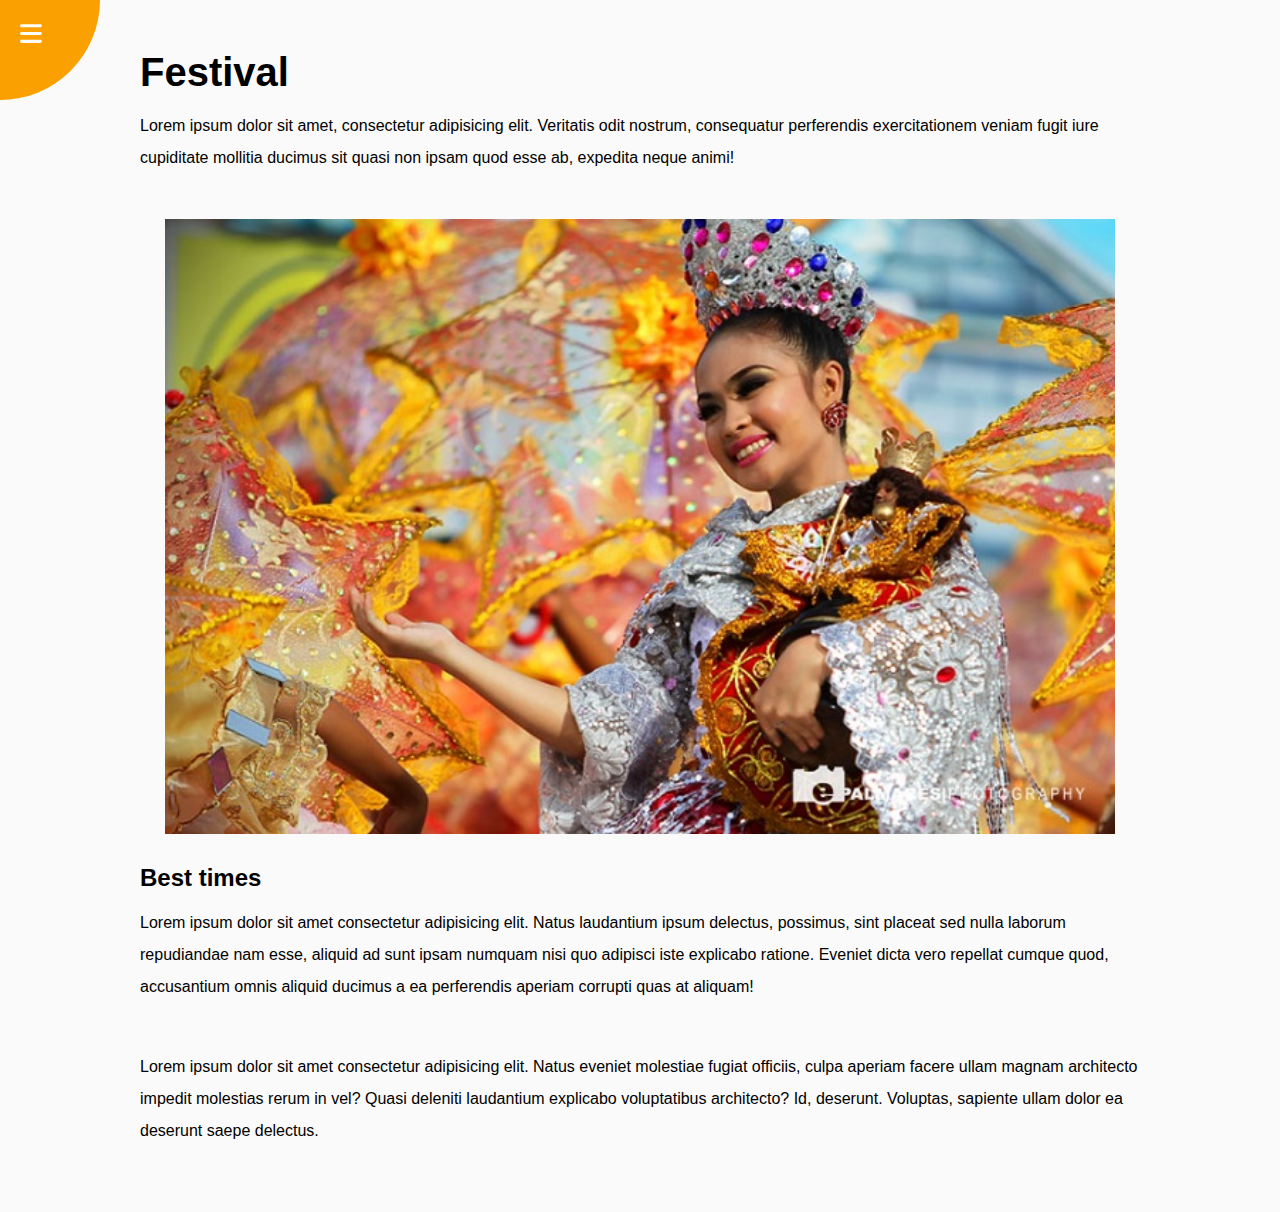
<file: index.html>
<!DOCTYPE html>
<html lang="en">

<head>
    <meta charset="UTF-8">
    <meta http-equiv="X-UA-Compatible" content="IE=edge">
    <meta name="viewport" content="width=device-width, initial-scale=1.0">
    <link rel="stylesheet" href="styles/style.css">
    <title>Document</title>
</head>

<body>
<!--    container & circle menu    -->
    <div class="container">

        <div class="circle-container">
            <div class="circle">
                <button id="open">
                    <i class="fas fa-bars"></i>
                </button>
                <button id="close">
                    <i class="fas fa-times"></i>
                </button>
            </div>
        </div>

        <div class="content">
            <h1>Festival</h1>
            <p>Lorem ipsum dolor sit amet, consectetur adipisicing elit. Veritatis odit nostrum, consequatur perferendis exercitationem veniam fugit iure cupiditate mollitia ducimus sit quasi non ipsam quod esse ab, expedita neque animi!</p>
            <img src="images/festival 2.jpg" alt="">
            <h2>Best times</h2>
            <p>Lorem ipsum dolor sit amet consectetur adipisicing elit. Natus laudantium ipsum delectus, possimus, sint placeat sed nulla laborum repudiandae nam esse, aliquid ad sunt ipsam numquam nisi quo adipisci iste explicabo ratione. Eveniet dicta vero repellat cumque quod, accusantium omnis aliquid ducimus a ea perferendis aperiam corrupti quas at aliquam!</p>
            <br>
            <p>Lorem ipsum dolor sit amet consectetur adipisicing elit. Natus eveniet molestiae fugiat officiis, culpa aperiam facere ullam magnam architecto impedit molestias rerum in vel? Quasi deleniti laudantium explicabo voluptatibus architecto? Id, deserunt. Voluptas, sapiente ullam dolor ea deserunt saepe delectus.</p>
        </div>
    </div>
<!--    NAVBAR
        navbar must be out of container    -->
    <nav>
        <ul>
            <li>
                <a href="#"><i class="fas fa-home"></i>Home</a>
            </li>
            <li>
                <a href="#"><i class="fas fa-user-alt"></i>About us</a>
            </li>
            <li>
                <a href="#"><i class="fas fa-envelope"></i>Contact</a>
            </li>
        </ul>
    </nav>

    <script src="js/all.min.js"></script>
    <script src="js/script.js"></script>
</body>

</html>
</file>
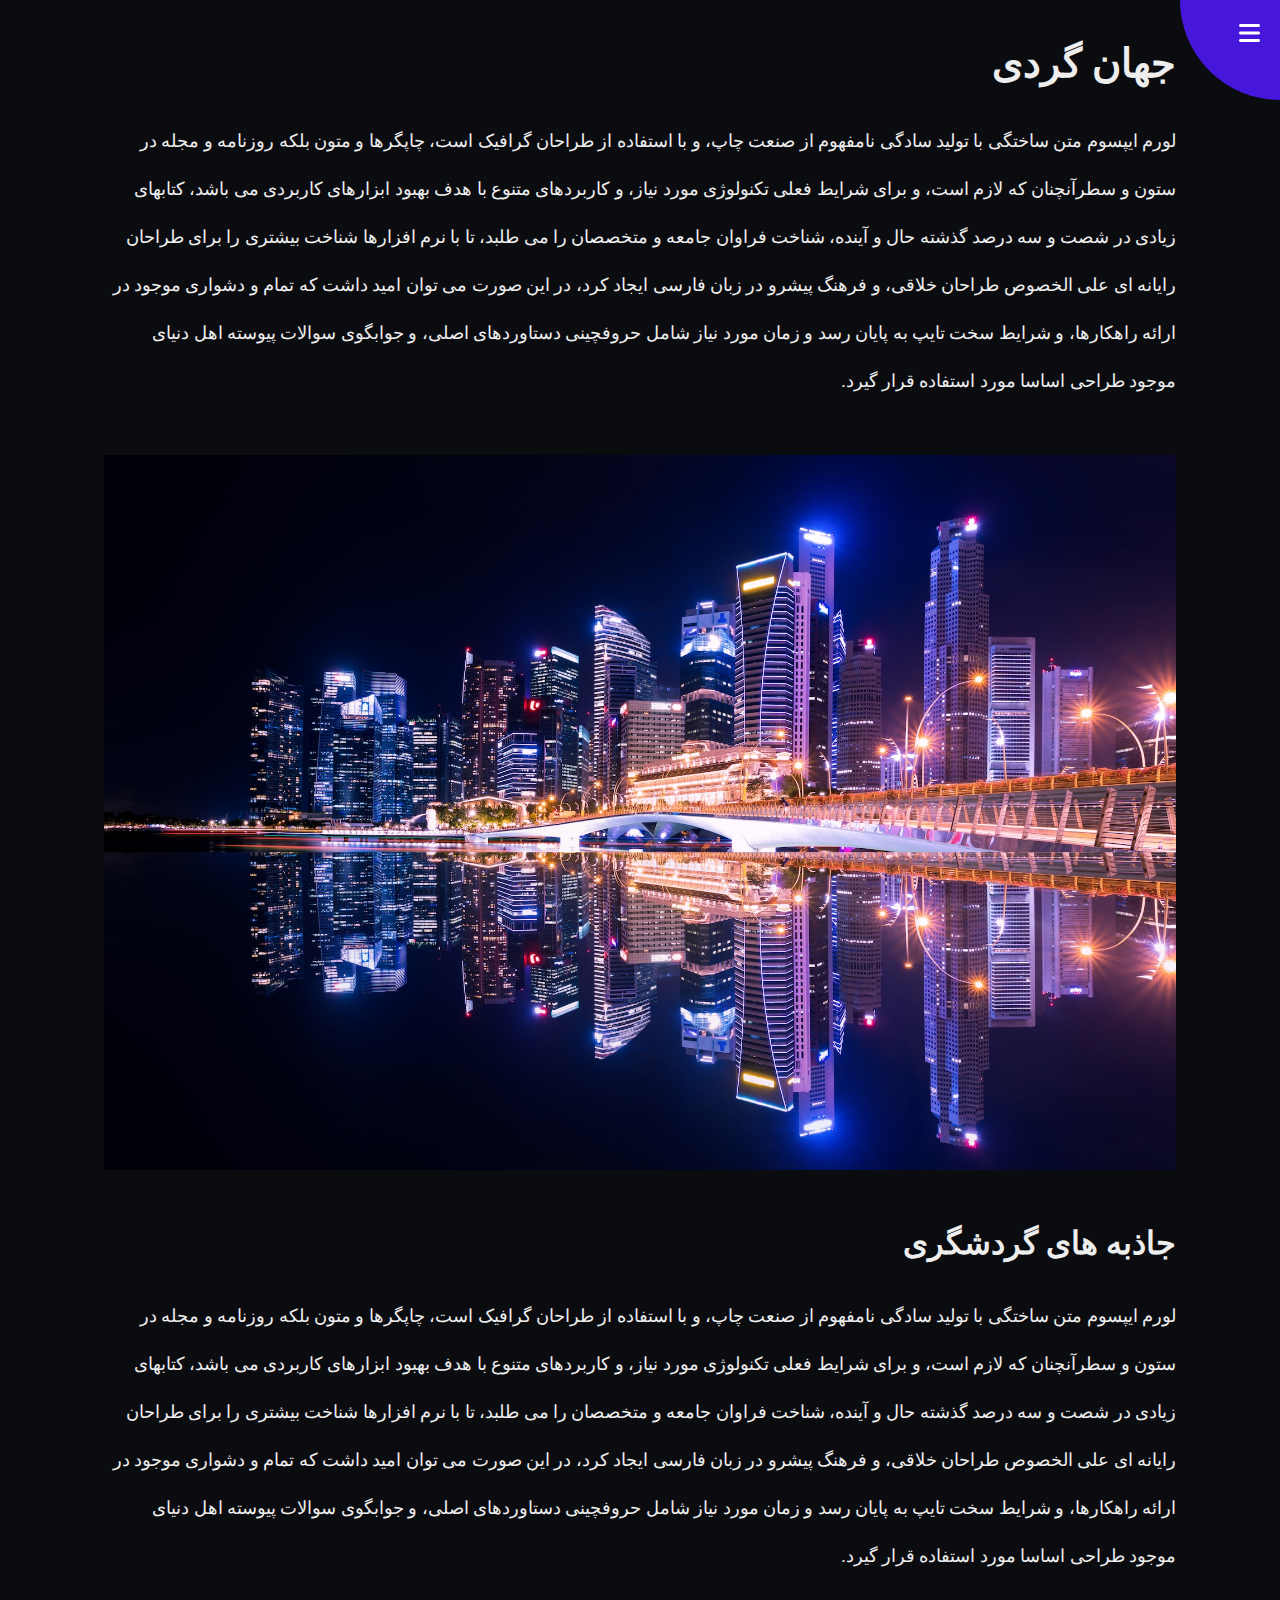
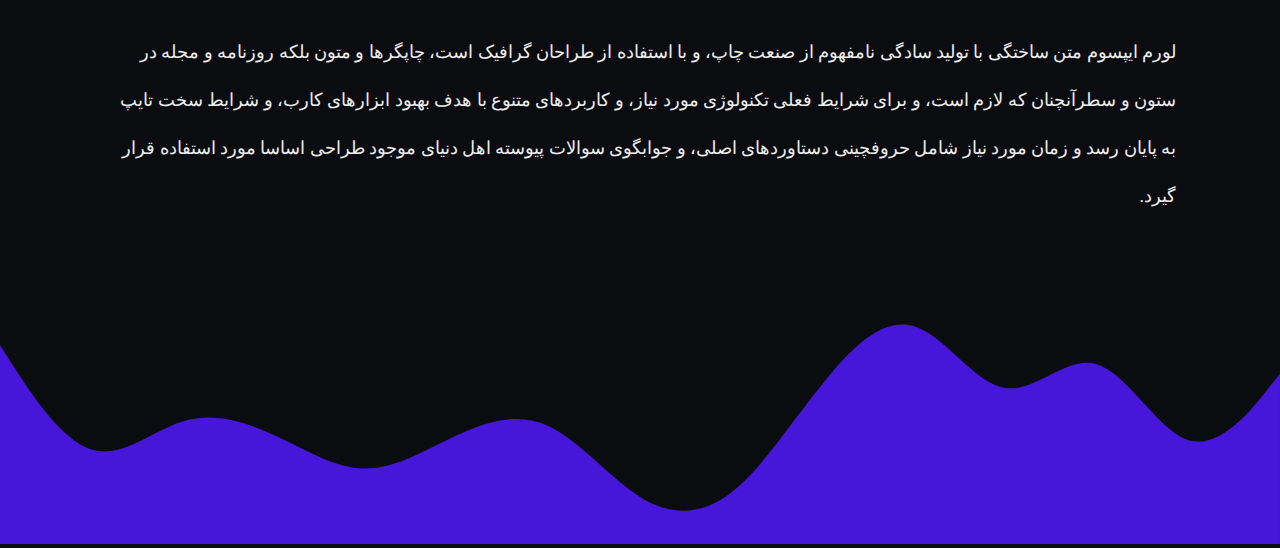
<file: index - rtl.html>
<!DOCTYPE html>
<html lang="en">

<head>
    <meta charset="UTF-8">
    <meta http-equiv="X-UA-Compatible" content="IE=edge">
    <meta name="viewport" content="width=device-width, initial-scale=1.0">
    <link rel="stylesheet" href="styles/style - rtl.css">
    <title>Document</title>
</head>

<body>

<div class="container">
    <div class="container-circle">
        <div class="circle">
            <button id="open">
                <a href="#"><i class="fas fa-bars"></i></a>
            </button>
            <button id="close">
                <a href="#"><i class="fas fa-times"></i></a>
            </button>
            </div>
    </div>
    <div class="content">
        <h1>جهان گردی</h1>
        <p>لورم ایپسوم متن ساختگی با تولید سادگی نامفهوم از صنعت چاپ، و با استفاده از طراحان گرافیک است، چاپگرها و متون بلکه روزنامه و مجله در ستون و سطرآنچنان که لازم است، و برای شرایط فعلی تکنولوژی مورد نیاز، و کاربردهای متنوع با هدف بهبود ابزارهای کاربردی می باشد، کتابهای زیادی در شصت و سه درصد گذشته حال و آینده، شناخت فراوان جامعه و متخصصان را می طلبد، تا با نرم افزارها شناخت بیشتری را برای طراحان رایانه ای علی الخصوص طراحان خلاقی، و فرهنگ پیشرو در زبان فارسی ایجاد کرد، در این صورت می توان امید داشت که تمام و دشواری موجود در ارائه راهکارها، و شرایط سخت تایپ به پایان رسد و زمان مورد نیاز شامل حروفچینی دستاوردهای اصلی، و جوابگوی سوالات پیوسته اهل دنیای موجود طراحی اساسا مورد استفاده قرار گیرد.</p>
        <img src="images/city 1.jpg" alt="">
        <h2>جاذبه های گردشگری</h2>
        <p>لورم ایپسوم متن ساختگی با تولید سادگی نامفهوم از صنعت چاپ، و با استفاده از طراحان گرافیک است، چاپگرها و متون بلکه روزنامه و مجله در ستون و سطرآنچنان که لازم است، و برای شرایط فعلی تکنولوژی مورد نیاز، و کاربردهای متنوع با هدف بهبود ابزارهای کاربردی می باشد، کتابهای زیادی در شصت و سه درصد گذشته حال و آینده، شناخت فراوان جامعه و متخصصان را می طلبد، تا با نرم افزارها شناخت بیشتری را برای طراحان رایانه ای علی الخصوص طراحان خلاقی، و فرهنگ پیشرو در زبان فارسی ایجاد کرد، در این صورت می توان امید داشت که تمام و دشواری موجود در ارائه راهکارها، و شرایط سخت تایپ به پایان رسد و زمان مورد نیاز شامل حروفچینی دستاوردهای اصلی، و جوابگوی سوالات پیوسته اهل دنیای موجود طراحی اساسا مورد استفاده قرار گیرد.</p>
        <br>
        <p>لورم ایپسوم متن ساختگی با تولید سادگی نامفهوم از صنعت چاپ، و با استفاده از طراحان گرافیک است، چاپگرها و متون بلکه روزنامه و مجله در ستون و سطرآنچنان که لازم است، و برای شرایط فعلی تکنولوژی مورد نیاز، و کاربردهای متنوع با هدف بهبود ابزارهای کارب، و شرایط سخت تایپ به پایان رسد و زمان مورد نیاز شامل حروفچینی دستاوردهای اصلی، و جوابگوی سوالات پیوسته اهل دنیای موجود طراحی اساسا مورد استفاده قرار گیرد.</p>
    </div>
    <!-------   wave footer  -------->
    <!----      refrence: https://getwaves.io/  ---->
    <svg class="wave" xmlns="http://www.w3.org/2000/svg" viewBox="0 0 1440 320">
        <path fill="#4716db" fill-opacity="1" d="M0,96L17.1,122.7C34.3,149,69,203,103,213.3C137.1,224,171,192,206,181.3C240,171,274,181,309,197.3C342.9,213,377,235,411,234.7C445.7,235,480,213,514,197.3C548.6,181,583,171,617,186.7C651.4,203,686,245,720,266.7C754.3,288,789,288,823,261.3C857.1,235,891,181,926,138.7C960,96,994,64,1029,74.7C1062.9,85,1097,139,1131,144C1165.7,149,1200,107,1234,117.3C1268.6,128,1303,192,1337,202.7C1371.4,213,1406,171,1423,149.3L1440,128L1440,320L1422.9,320C1405.7,320,1371,320,1337,320C1302.9,320,1269,320,1234,320C1200,320,1166,320,1131,320C1097.1,320,1063,320,1029,320C994.3,320,960,320,926,320C891.4,320,857,320,823,320C788.6,320,754,320,720,320C685.7,320,651,320,617,320C582.9,320,549,320,514,320C480,320,446,320,411,320C377.1,320,343,320,309,320C274.3,320,240,320,206,320C171.4,320,137,320,103,320C68.6,320,34,320,17,320L0,320Z"></path>
      </svg>

</div>

<!------ Nav ------>
<nav>
    <ul>
        <li>
            <a href="#"><i class="fas fa-home"></i>خانه</a>
        </li>
        <li>
            <a href="#"><i class="fas fa-user-alt"></i>درباره ما</a>
        </li>
        <li>
            <a href="#"><i class="fas fa-envelope"></i>تماس با ما</a>
        </li>
    </ul>
</nav>

    <script src="js/all.min.js"></script>
    <script src="js/script - rtl.js"></script>
</body>

</html>
</file>
<file: styles/style.css>
@font-face {
    font-family: 'aviny';
    src: url('../fonts/aviny.eot');
    src: url('../fonts/aviny.woff2') format('woff2'), url('../fonts/aviny.woff') format('woff'), url('../fonts/aviny.ttf') format('truetype');
}
    
* {
    margin: 0;
    padding: 0;
    box-sizing: border-box;
}
    
body {
    font-family: sans-serif;
    display: flex;
    /*flex-direction: column;
    align-items: center;
    justify-content: center;*/
    background: #333;
    overflow-x: hidden; /* because of 'rotate' & 'origin' we have scroll*/
}

.container {
    width: 100vw;
    min-height: 100vh;
    background: #fafafa;
    padding: 50px;
    transition: transform 0.4s linear;
    -webkit-transition: transform 0.4s linear;
    -moz-transition: transform 0.4s linear;
    -ms-transition: transform 0.4s linear;
    -o-transition: transform 0.4s linear;
    transform-origin: top left;/* the origin of transform is important */
}

.container.show-nav {
    transform: rotate(-20deg); /* the direction of rotation is the opposite of mathematics*/
    -webkit-transform: rotate(-20deg);
    -moz-transform: rotate(-20deg);
    -ms-transform: rotate(-20deg);
    -o-transform: rotate(-20deg);
}

/*-------   Circle Menu   ------*/

.container .circle-container {
    position: fixed;/* pos */
    top: 0;
    left: 0;
    transition: transform 0.4s linear;
    -webkit-transition: transform 0.4s linear;
    -moz-transition: transform 0.4s linear;
    -ms-transition: transform 0.4s linear;
    -o-transition: transform 0.4s linear;
    transform-origin: top left;/* the transform origin is important */
}

.container.show-nav .circle-container {
    /* rotate by clicking menu and at the same time by container */
    transform: rotate(90deg);
    -webkit-transform: rotate(90deg);
    -moz-transform: rotate(90deg);
    -ms-transform: rotate(90deg);
    -o-transform: rotate(90deg);
}

.container .circle-container .circle {
    position: relative;/* pos */
    width: 200px;
    height: 200px;
    background: #faa000;
    border-radius: 50%;
    -webkit-border-radius: 50%;
    -moz-border-radius: 50%;
    -ms-border-radius: 50%;
    -o-border-radius: 50%;
    /* to have icons in the middle */
    display: flex;
    justify-content: center;
    align-items: center;
    /* to have 1/4 of circle */
    transform: translate(-50%,-50%);
    -webkit-transform: translate(-50%,-50%);
    -moz-transform: translate(-50%,-50%);
    -ms-transform: translate(-50%,-50%);
    -o-transform: translate(-50%,-50%);
}
    .container .circle-container .circle button {
    position: absolute;/* pos */
    /* just to state in right situation */
    top: 60%;
    left: 60%;
    background: transparent;/* transparent bg */
    color:#fff;
    font-size: 25px;
    border: none;
    cursor: pointer;
}

button#close {
    /* just to state in right situation */
    top: 30%;
    left: 70%;
    /* just rotate to present correctly */
    transform:rotate(20deg) ;
    -webkit-transform:rotate(20deg) ;
    -moz-transform:rotate(20deg) ;
    -ms-transform:rotate(20deg) ;
    -o-transform:rotate(20deg) ;
}

/*--------    END OF Circle Menu     --------*/

.container .content {
    width: 1000px;
    margin: 0 auto;
    display: flex;
    flex-direction: column;
    align-items: flex-start;
    justify-content: center;
}

.container .content img {
    width: 95%;
    margin: 30px auto;
}

.container .content h1 {
    font-size: 2.5rem;
}

.container .content p {
    margin: 15px 0;
    line-height: 2rem;
}

/*-----      Navbar    -----*/

nav {
    position: fixed;/* pos */
    bottom: 50px;
    left: -150px;/* to be out of page */
    transition: transform 0.4s linear;
    -webkit-transition: transform 0.4s linear;
    -moz-transition: transform 0.4s linear;
    -ms-transition: transform 0.4s linear;
    -o-transition: transform 0.4s linear;
}

nav ul {
    display: flex;
    flex-direction: column;
    /*justify-content: center;
    align-items: center;*/
    list-style-type: none;
}

nav ul li {
    margin: 10px;
}

nav ul li+li {
    margin-left: 22px;
}

/* use '+' to select the sibling after that */
nav ul li+li+li {
    margin-left: 36px;
}

nav ul li a {
    color:#f1f1f1;
    text-decoration: none;
}

nav ul svg {
    font-size: 17px;
    margin-right: 5px;
}

.container.show-nav+nav {
    /* to come to the page */
    transform: translateX(200px);
    -webkit-transform: translateX(200px);
    -moz-transform: translateX(200px);
    -ms-transform: translateX(200px);
    -o-transform: translateX(200px);
    transition-delay: 0.2s;/* to appeadr by delay */
}
</file>
<file: styles/style - rtl.css>
@font-face {
    font-family: 'aviny';
    src: url('../fonts/aviny.eot');
    src: url('../fonts/aviny.woff2') format('woff2'), url('../fonts/aviny.woff') format('woff'), url('../fonts/aviny.ttf') format('truetype');
}
    
* {
    margin: 0;
    padding: 0;
    box-sizing: border-box;
}
    
body {
    font-family: 'vazir';
    direction: rtl;
    /*display: flex;
    flex-direction: column;
    align-items: center;
    justify-content: center;*/
    background: rgb(241, 244, 245);
    overflow-x: hidden;
}

.container {
    width: 100vw;
    min-height: 100vh;
    background: #0b0c10;
    transition: transform 0.3s linear;
    -webkit-transition: transform 0.3s linear;
    -moz-transition: transform 0.3s linear;
    -ms-transition: transform 0.3s linear;
    -o-transition: transform 0.3s linear;
    transform-origin: top right;
}

.container.show-nav {
    transform: rotate(15deg);
    -webkit-transform: rotate(15deg);
    -moz-transform: rotate(15deg);
    -ms-transform: rotate(15deg);
    -o-transform: rotate(15deg);
}

/*-------- circle -------*/

.container-circle {
    position: fixed;
    top: 0;
    right: 0;
    transition: transform 0.3s linear;
    -webkit-transition: transform 0.3s linear;
    -moz-transition: transform 0.3s linear;
    -ms-transition: transform 0.3s linear;
    -o-transition: transform 0.3s linear;
    transform-origin: top right;
}

.container.show-nav .container-circle {
    transform: rotate(-80deg);
    -webkit-transform: rotate(-80deg);
    -moz-transform: rotate(-80deg);
    -ms-transform: rotate(-80deg);
    -o-transform: rotate(-80deg);
}

.container-circle .circle {
    position: relative;
    width: 200px;
    height: 200px;
    border-radius: 50%;
    background: #4716db;
    -webkit-border-radius: 50%;
    -moz-border-radius: 50%;
    -ms-border-radius: 50%;
    -o-border-radius: 50%;
    display: flex;
    align-items: center;
    justify-content: center;
    transform: translate(50%, -50%);
    -webkit-transform: translate(50%, -50%);
    -moz-transform: translate(50%, -50%);
    -ms-transform: translate(50%, -50%);
    -o-transform: translate(50%, -50%);
}

.container-circle .circle button {
    position: absolute;
    right: 60%;
    top: 60%;
    background: transparent;
    border: none;
    cursor: pointer;
    font-size: 1.5rem;
}

.container-circle .circle button a {
    color:#fff;
}

button#close {
    top: 35%;
    right: 67%;
    transform: rotate(60deg);
    -webkit-transform: rotate(60deg);
    -moz-transform: rotate(60deg);
    -ms-transform: rotate(60deg);
    -o-transform: rotate(60deg);
}

/*---------- content ----------*/

.container .content {
    width: 90%;
    padding: 40px;
    margin:0 auto;
    color:#eee;
}

.container .content img {
    width: 100%;
    margin: 50px 0;
    
}

.container .content h1 {
    font-size: 2.5rem;
}

.container .content h2 {
    font-size: 2rem;
}

.container .content p {
    font-size: 1.1rem;
    padding: 30px 0 0;
    line-height: 3rem;
}

/*--------- nav -----------*/
nav {
    position: fixed;
    bottom: 50px;
    right: 50px;
    transform: translateX(180px);
    -webkit-transform: translateX(180px);
    -moz-transform: translateX(180px);
    -ms-transform: translateX(180px);
    -o-transform: translateX(180px);
    transition: transform 0.3s linear;
    -webkit-transition: transform 0.3s linear;
    -moz-transition: transform 0.3s linear;
    -ms-transition: transform 0.3s linear;
    -o-transition: transform 0.3s linear;
}

.container.show-nav + nav {
    transform: translateX(0);
    -webkit-transform: translateX(0);
    -moz-transform: translateX(0);
    -ms-transform: translateX(0);
    -o-transform: translateX(0);
    transition-delay: 0.3s;
}

nav ul {
    list-style-type: none;
}

nav ul li {
    margin-top: 15px;
}

nav ul li + li {
    margin-right: 13px;
}

nav ul li + li + li {
    margin-right: 25px;
}

nav ul li a {
    text-decoration: none;
    color: #160549;
    font-size: 1.1rem;
}

nav ul li svg {
    margin-left: 7px;
}

svg.wave {
    background: #0b0c10;
}
</file>
